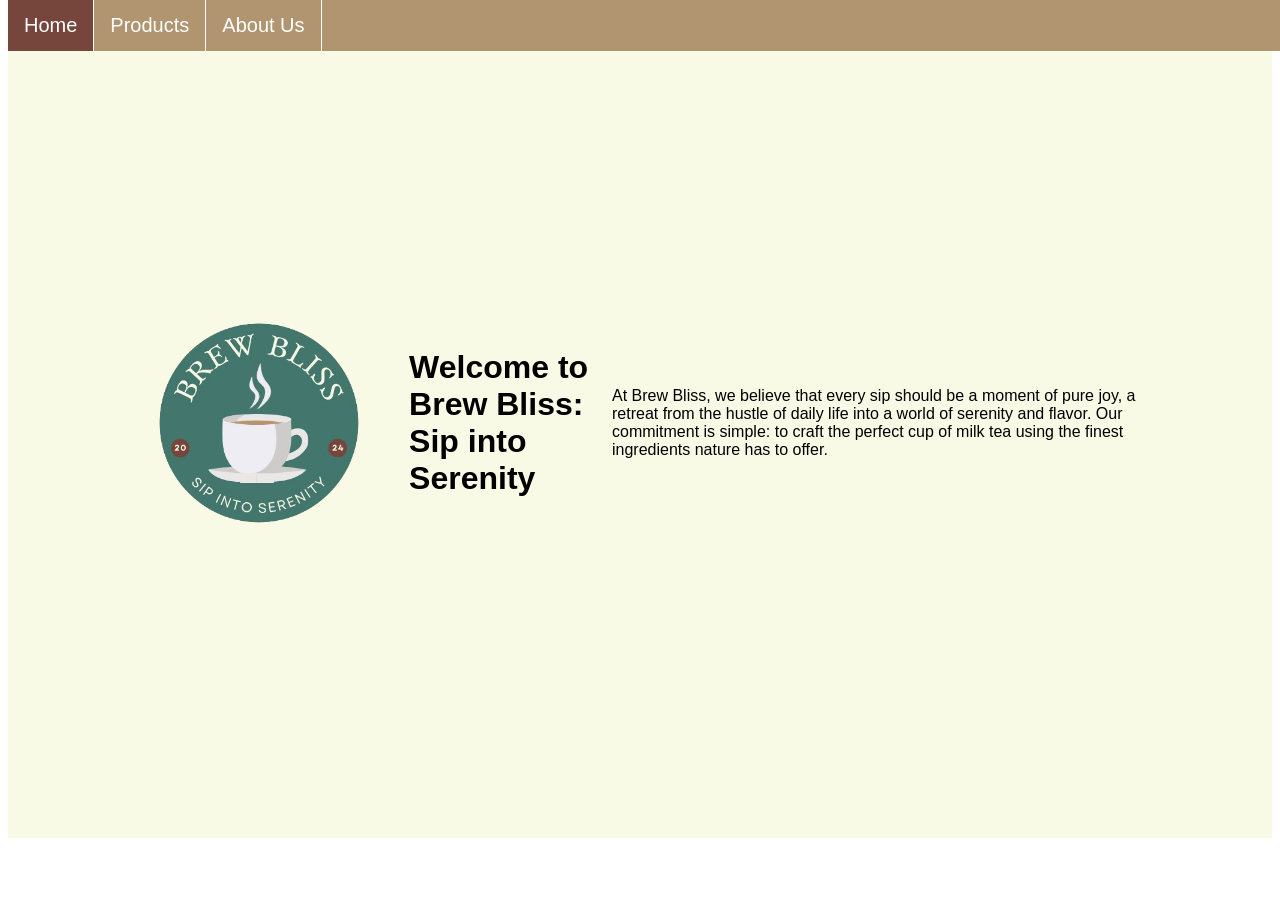
<file: index.html>
<!DOCTYPE html>
<html>
    <head>
<title>Home | Brew Bliss</title>
<link rel="stylesheet" href="stylesheets/homestyle.css" type="text/css">
    </head>
    <body>
<header id="links">
    <nav>
        <ul>
            <li class="home"><a href="index.html">Home</a></li>
            <li><a href="products.html">Products</a></li>
            <li><a href="about.html">About Us</a></li>
        </ul>
    </nav>
</header>
<div id="intro">
<img src="images/home_logo.png" width="300px" height="300px">
<h1>Welcome to Brew Bliss:
    Sip into Serenity</h1>
<p>At Brew Bliss, we believe that every sip should be a moment of pure joy, a retreat from the hustle of daily life into a world of serenity and flavor. Our commitment is simple: to craft the perfect cup of milk tea using the finest ingredients nature has to offer.</p>

</div>

    </body>
</html>
</file>
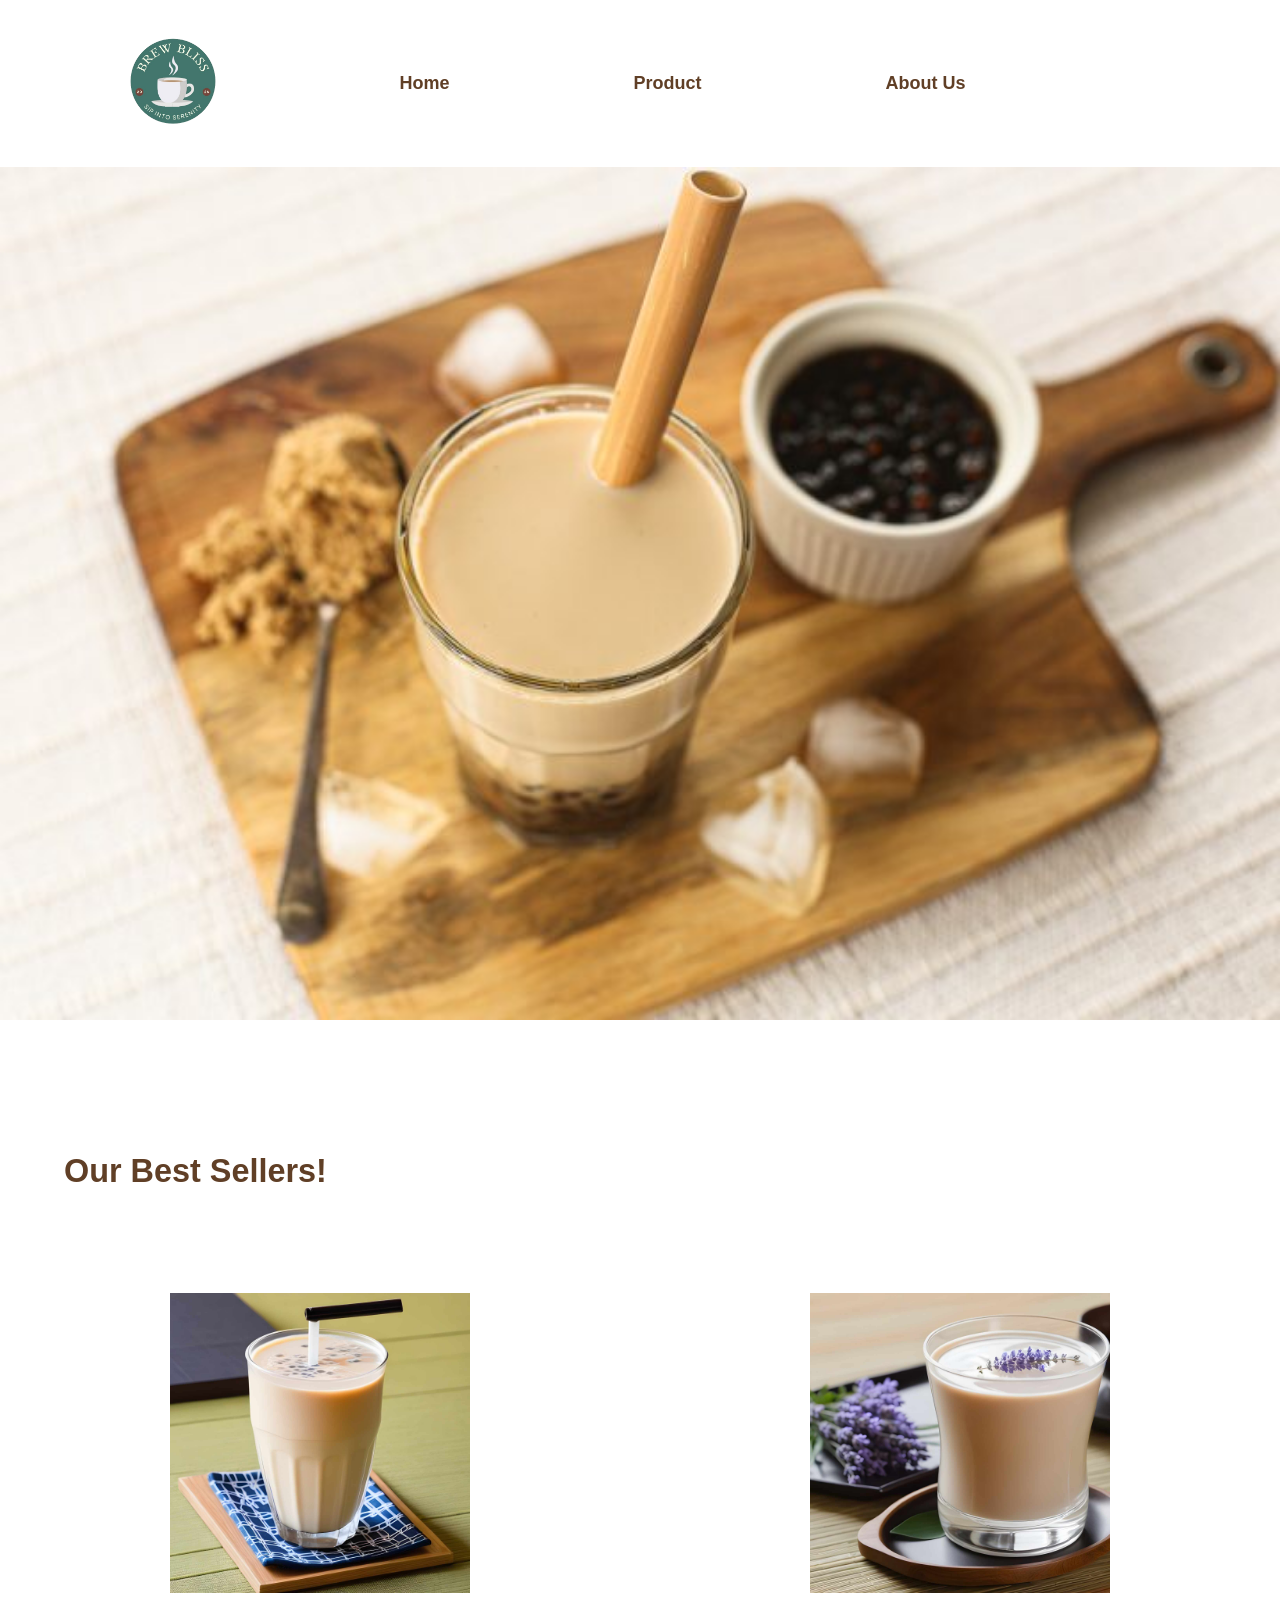
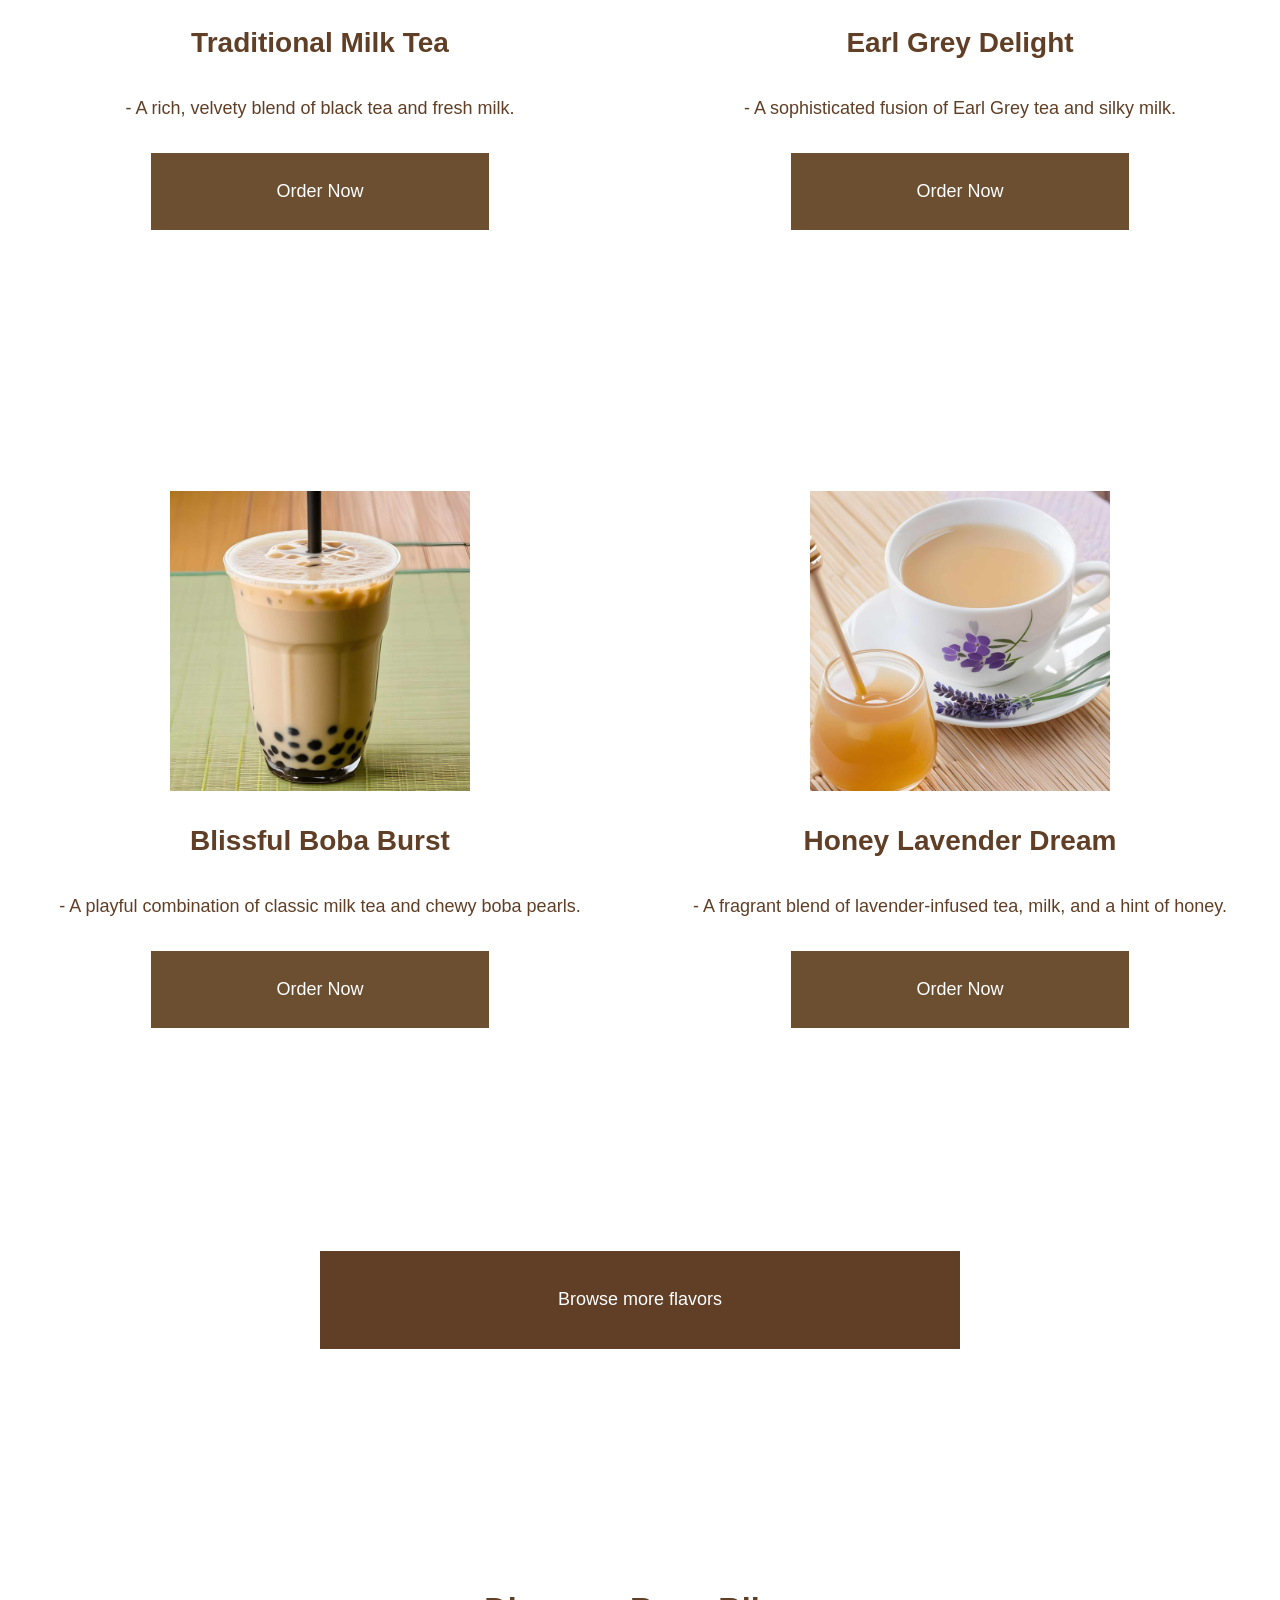
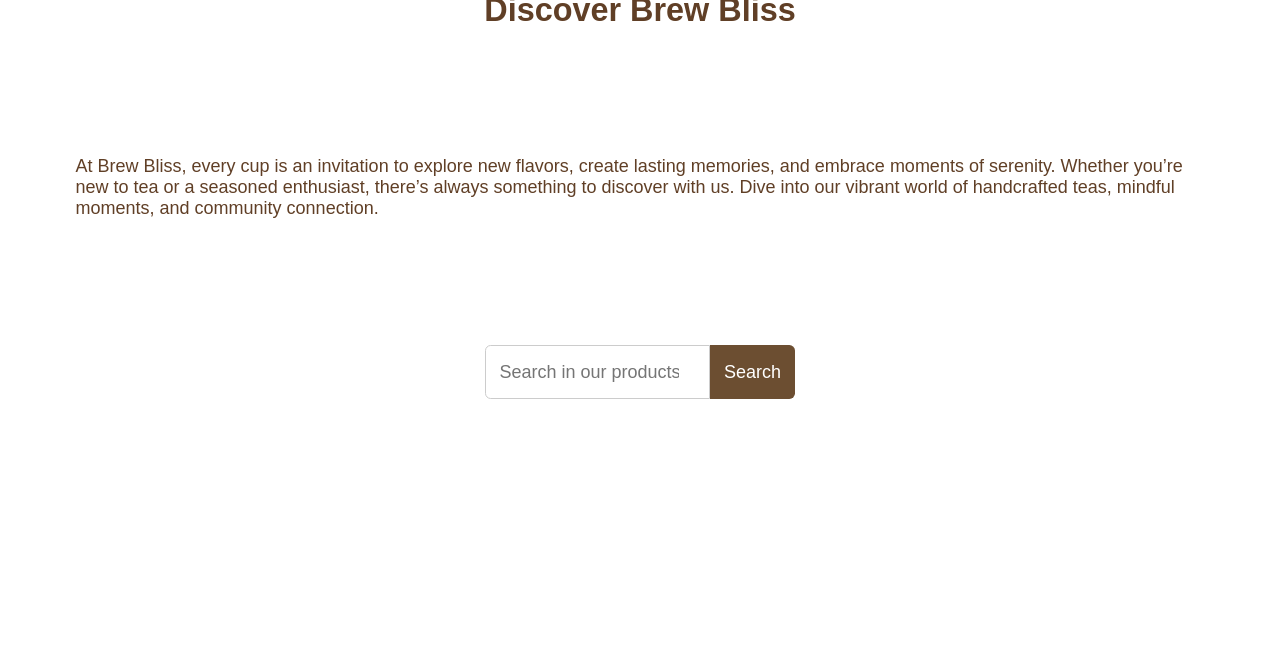
<file: Project Website/index.html>
<!DOCTYPE html>
<html lang="en">
<head>
    <meta charset="UTF-8">
    <meta name="viewport" content="width=device-width, initial-scale=1.0">
    <title>Brew Bliss</title>
    <link rel="stylesheet" href="mystyles.css" type="text/css">
    <link rel="icon" type="image/x-icon" href="images/logo1.png">
</head>
<body>
    <header>
        <nav>
            <ul>
                <li><a href="index.html"><img src="images/logo1.png" id="logo"></a></li>
                <li class="lItem"><a href="index.html">Home</a></li>
                <li class="lItem"><a href="product.html">Product</a></li>
                <li class="lItem"><a href="aboutus.html">About Us</a></li>
                <li><div class="menu-icon" onclick="showMenu();">
                    <span></span>
                    <span></span>
                    <span></span>
                   </div></li>
            </ul>
        </nav>
    </header>
    <main>
        <div id="hamburger-menu">
            <div><a href="index.html">Home</a></div>
            <div><a href="product.html">Product</a></div>
            <div><a href="aboutus.html">About Us</a></div>
        </div>
        <div id="hero">
            <img src="images/approaches.jpg" id="heroimage">
        </div>

        <div id="reco">
            <h2>Our Best Sellers!</h2>
            <div class="recoproduct">
                <div class="rproduct">
                    <img src="images/item1.jpg" alt="product 1" class="tea">
                    <h3>Traditional Milk Tea</h3>
                    <p>- A rich, velvety blend of black tea and fresh milk.</p>
                    <button>Order Now</button>
                </div>

                <div class="rproduct">
                    <img src="images/item2.jpg" alt="product 2" class="tea">
                    <h3>Earl Grey Delight</h3>
                    <p>- A sophisticated fusion of Earl Grey tea and silky milk.</p>
                    <button>Order Now</button>
                </div>
            </div>

            <div class="recoproduct">
                <div class="rproduct">
                    <img src="images/item3.jpg" alt="product 3" class="tea">
                    <h3>Blissful Boba Burst</h3>
                    <p>- A playful combination of classic milk tea and chewy boba pearls.</p>
                    <button>Order Now</button>
                </div>

                <div class="rproduct">
                    <img src="images/item4.jpg" alt="product 4" class="tea">
                    <h3>Honey Lavender Dream</h3>
                    <p>- A fragrant blend of lavender-infused tea, milk, and a hint of honey.</p>
                    <button>Order Now</button>
                </div>
            </div>
            <button id="browse">Browse more flavors</button>
        </div>

        <div id="discover">
            <h2>Discover Brew Bliss</h2>
            <p>At Brew Bliss, every cup is an invitation to explore new flavors, create lasting memories, and embrace moments of serenity. Whether you’re new to tea or a seasoned enthusiast, there’s always something to discover with us. Dive into our vibrant world of handcrafted teas, mindful moments, and community connection.</p>
            <div id="searchee">
                <input type="search" placeholder="Search in our products" id="search-box">
                <button id="search-btn">Search</button>
            </div>
        </div>
    </main>
    <script src="myscript.js" defer></script>
</body>
</html>
</file>
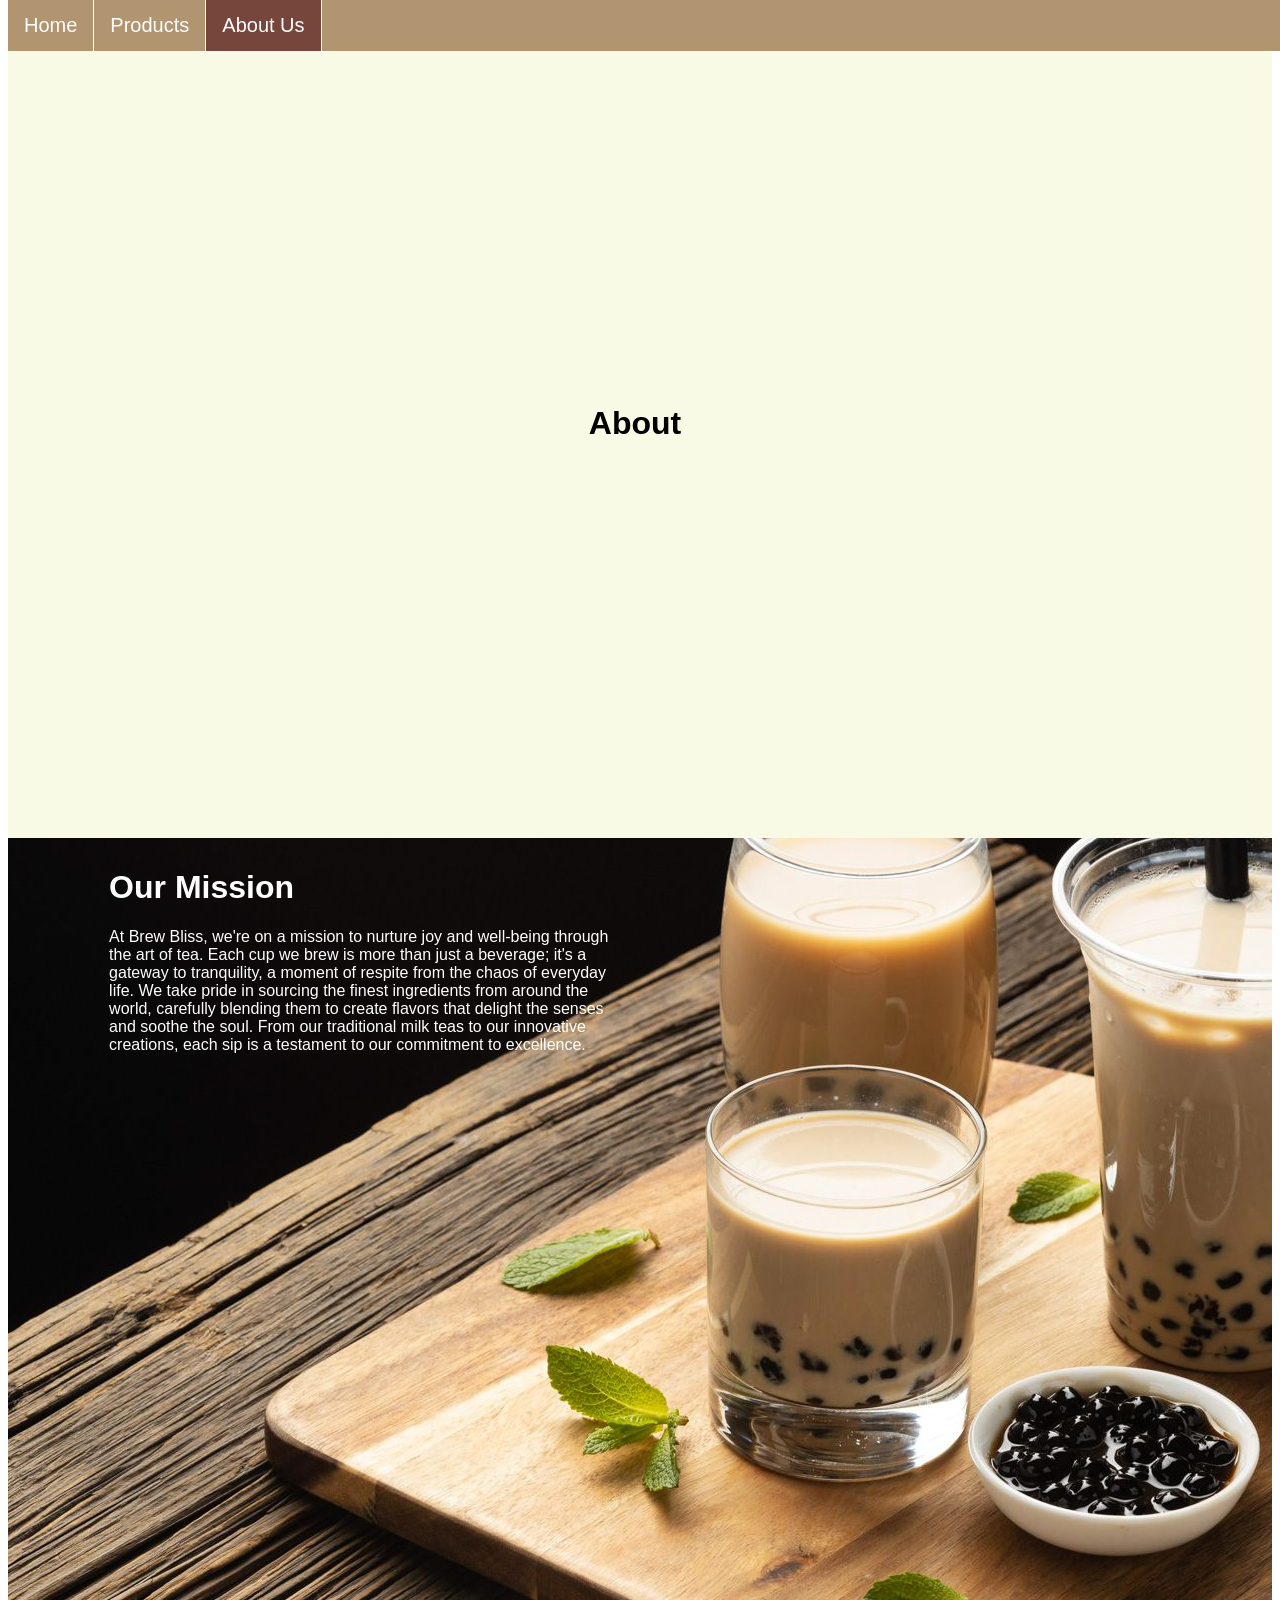
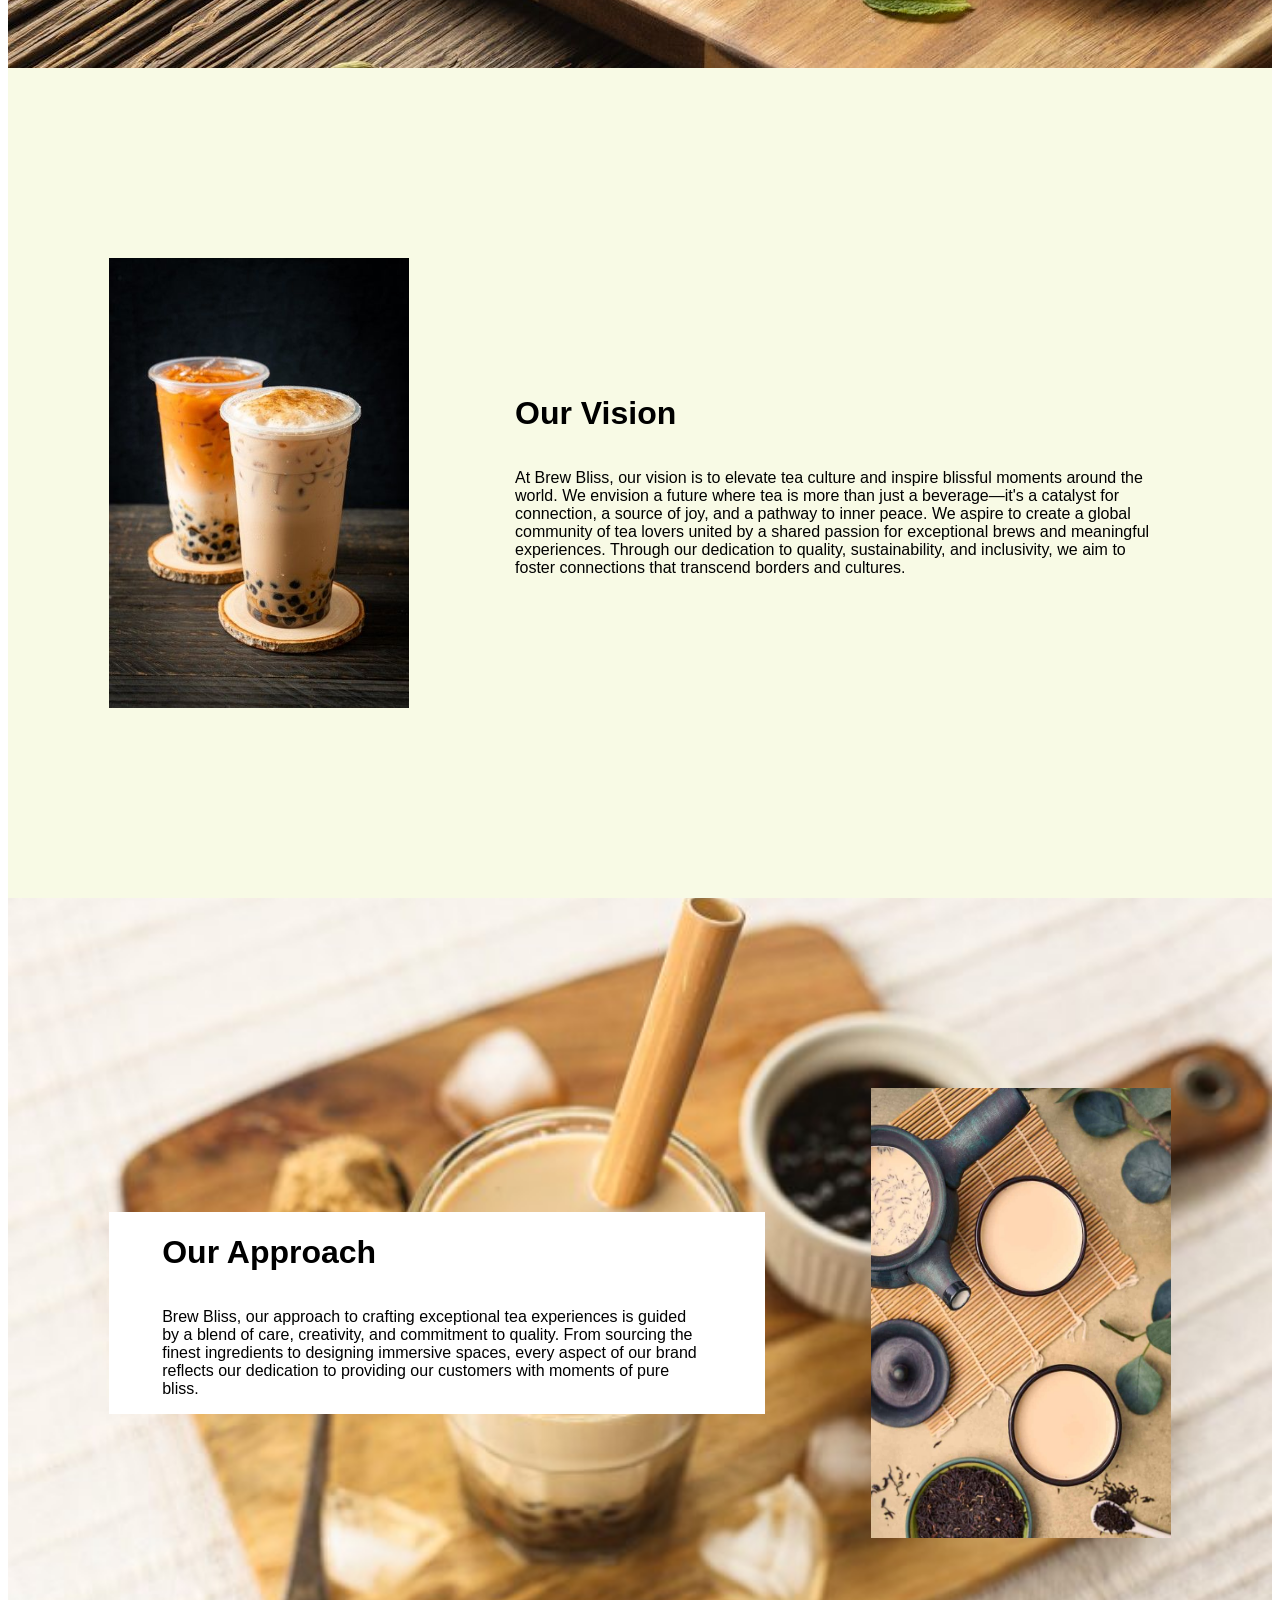
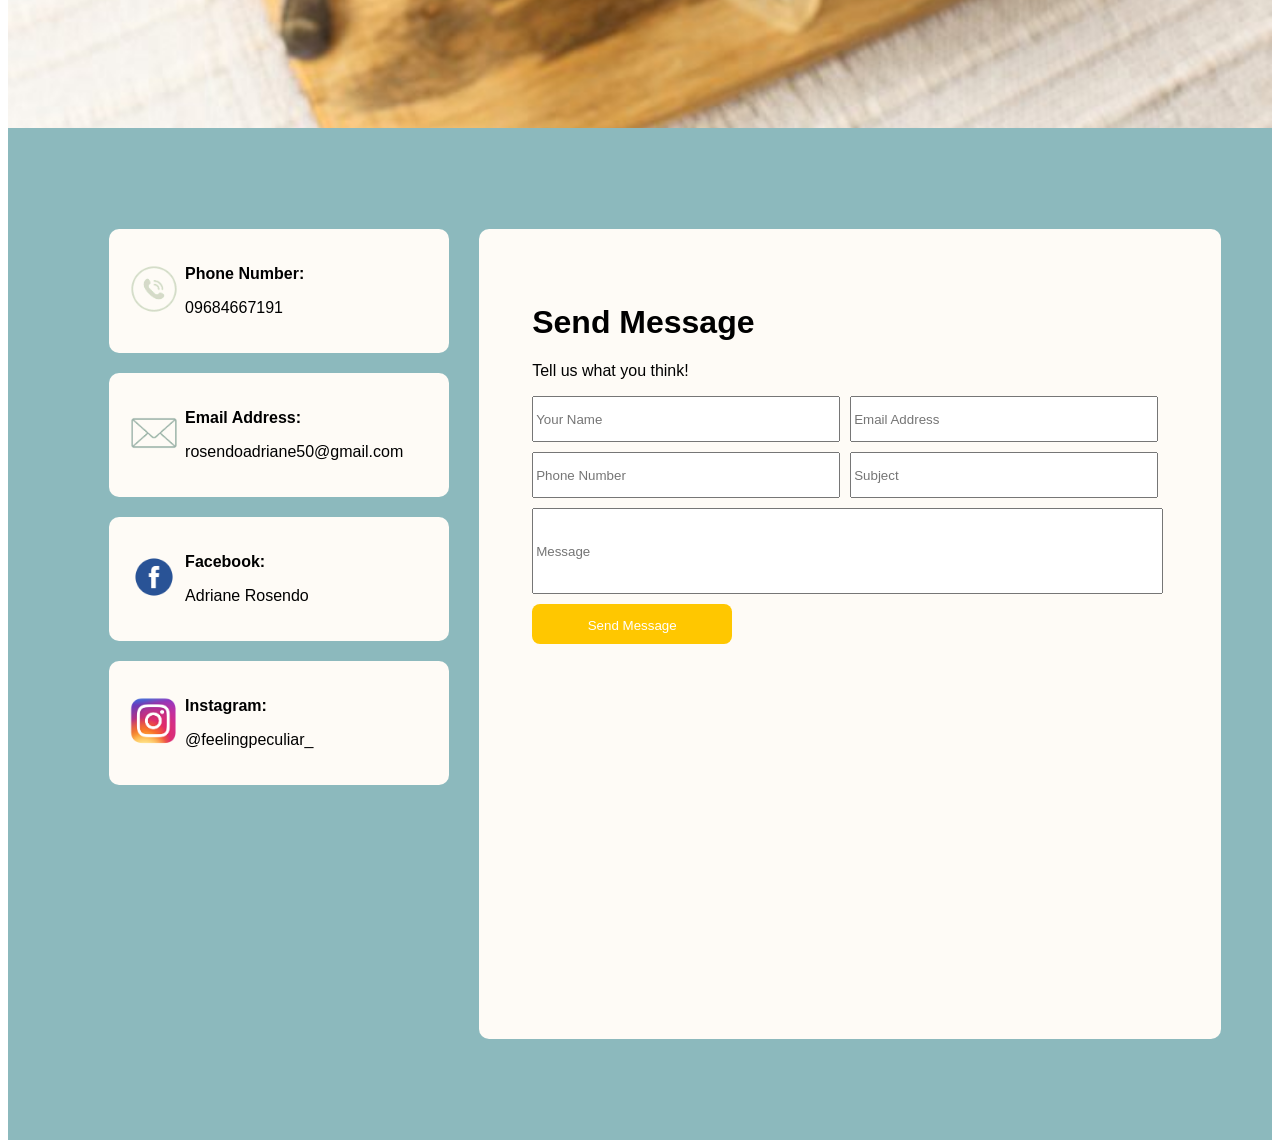
<file: about.html>
<!DOCTYPE html>
<html>
    <head>
<title>About Us | Brew Bliss</title>
<style>

* {
            font-family: 'Poppins', sans-serif;
        }
nav {
    position: fixed;
    top: 0;
    width: 100%;
}
ul {
  list-style-type: none;
  margin: 0;
  padding: 0;
  background-color: #B19470;
  display: flex;
  flex-direction: row;
  justify-content: flex-start;
}

li {
    border-right: 1px solid white;
    font-size: 20px;
}

li a {
  display: block;
  color: white;
  text-align: center;
  padding: 14px 16px;
  text-decoration: none;
}

li a:hover {
  background-color: #76453B;
}

.abt {
    background-color: #76453B;
}
#about {
    background-color: #F8FAE5;
    background-position: center;
    width: 84%;
    min-height: 90vh;
    padding: 10px 8%;
    display: flex;
    align-items: center;
    justify-content: center;
}

#mission {
    background-image: url(images/mission.jpg);
    background-position: center;
    width: 84%;
    min-height: 90vh;
    padding: 10px 8%;
    display: flex;
    align-items: flex-start;
    flex-direction: column;
}
#miss {
    width: 50%;
}
#vision {
    background-color: #F8FAE5;
    width: 84%;
    min-height: 90vh;
    padding: 10px 8%;
    display: flex;
    flex-direction: row;
    align-items: center;
    justify-content: space-evenly;
}

#vis {
    display: flex;
    flex-direction: column;
    margin-left: 10%;
}

#approach {
    background-image: url(images/approaches.jpg);
    background-size: cover;
    background-position: center;
    width: 84%;
    min-height: 90vh;
    padding: 10px 8%;
    display: flex;
    flex-direction: row;
    align-content: flex-start;
    align-items: center;
}
#appr {
    display: flex;
    flex-direction: column;
    margin-right: 10%;
    background-color: white;
    padding-left: 5%;
    padding-right: 5%;
}

h1, p {
    padding-right: 10px;
    color: black;
    font-size: 32;
}

.info {
    display: flex;
    flex-direction: row;
    align-items: center;
    background-color: #FEFBF6;
    width: 300px;
    padding: 20px;
    margin-bottom: 20px;
    border-radius: 10px;
    margin-right: 30px;
}
.icon {
    margin-right: 2%;
}

.omg {
    width: 300px;
    height: 40px;
    margin-right: 10px;
    margin-bottom: 10px;
}
#send {
    display: flex;
    flex-direction: column;
}
.ready {
    height: 80px;
    width: 98%;
    margin-bottom: 10px;
}
.go {
    width: 200px;
    height: 40px;
    background-color: #FFC700;
    color: #fff;
    border: none;
    font-weight: 500;
    border-radius: 8px;
    padding: 14px 24px;
}
#yes {
    background-color: #8CB9BD;
    background-position: center;
    width: 84%;
    min-height: 90vh;
    padding: 8% 8% 8% 8%;
    display: flex;
    flex-direction: row;
    justify-content: space-evenly;
}
#sendmessage {
    background-color: #FEFBF6;
    padding: 5%;
    border-radius: 10px;
}
#pagod {
    display: flex;
    flex-direction: row;
}
#na {
    display: flex;
    flex-direction: row;
}
</style>
    </head>
    <body>
<header id="links">
    <nav>
        <ul>
            <li><a href="index.html">Home</a></li>
            <li><a href="products.html">Products</a></li>
            <li class="abt"><a href="about.html">About Us</a></li>
        </ul>
    </nav>
</header>
<div id="about">
<h1 style=>About</h1>
</div>

<div id="mission">
<div id="miss">
<h1 style="color: white;">Our Mission</h1>
<p style="color: white;">At Brew Bliss, we're on a mission to nurture joy and well-being through the art of tea. Each cup we brew is more than just a beverage; it's a gateway to tranquility, a moment of respite from the chaos of everyday life. We take pride in sourcing the finest ingredients from around the world, carefully blending them to create flavors that delight the senses and soothe the soul. From our traditional milk teas to our innovative creations, each sip is a testament to our commitment to excellence.</p>
</div>
</div>

<div id="vision">
  <img src="images/vision.jpg" width="300px" height="450px" padding="50px"> 
<div id="vis"><h1>Our Vision</h1>
    <p>At Brew Bliss, our vision is to elevate tea culture and inspire blissful moments around the world. We envision a future where tea is more than just a beverage—it's a catalyst for connection, a source of joy, and a pathway to inner peace. We aspire to create a global community of tea lovers united by a shared passion for exceptional brews and meaningful experiences. Through our dedication to quality, sustainability, and inclusivity, we aim to foster connections that transcend borders and cultures.</p></div> 

</div>

<div id="approach">
    <div id="appr"> <h1>Our Approach</h1>
    <p>Brew Bliss, our approach to crafting exceptional tea experiences is guided by a blend of care, creativity, and commitment to quality. From sourcing the finest ingredients to designing immersive spaces, every aspect of our brand reflects our dedication to providing our customers with moments of pure bliss.</p></div>
    <img src="images/approach.jpg" width="300px" height="450px">
</div>

<div id="yes">
<div id="contactus">
<div class="info">
<div class="icon">
<img src="images/phone.png" width="50px" height="50px">
</div>

<div class="data">
<p><b>Phone Number:</b></p>
<p>09684667191</p>
</div>
</div>

<div class="info">
<div class="icon">
<img src="images/email.png" width="50px" height="50px">
</div>

<div class="data">
<p><b>Email Address:</b></p>
<p>rosendoadriane50@gmail.com</p>
</div>
</div>

<div class="info">
<div class="icon">
<img src="images/fblogo.png" width="50px" height="50px">
</div>

<div class="data">
<p><b>Facebook:</b></p>
<p>Adriane Rosendo</p>
</div>
</div>

<div class="info">
<div class="icon">
<img src="images/iglogo.png" width="50px" height="50px">
</div>

<div class="data">
<p><b>Instagram:</b></p>
<p>@feelingpeculiar_</p>
</div>
</div>
</div>

<div id="sendmessage">
<div id="omki">
<h1>Send Message</h1>
<p>Tell us what you think!</p>
</div>

<div id="input">
<div id="pagod">
<input class="omg" type="text" placeholder="Your Name">
<input  class="omg" type="text" placeholder="Email Address">
</div>

<div id="na">
    <input class="omg" type="text" placeholder="Phone Number">
    <input class="omg" type="text" placeholder="Subject">
</div>

<div id="send">
<input class="ready" type="text" placeholder="Message">
<button class="go">Send Message</button>
</div>
</div>
</div>
</div>
    </body>
</html>
</file>
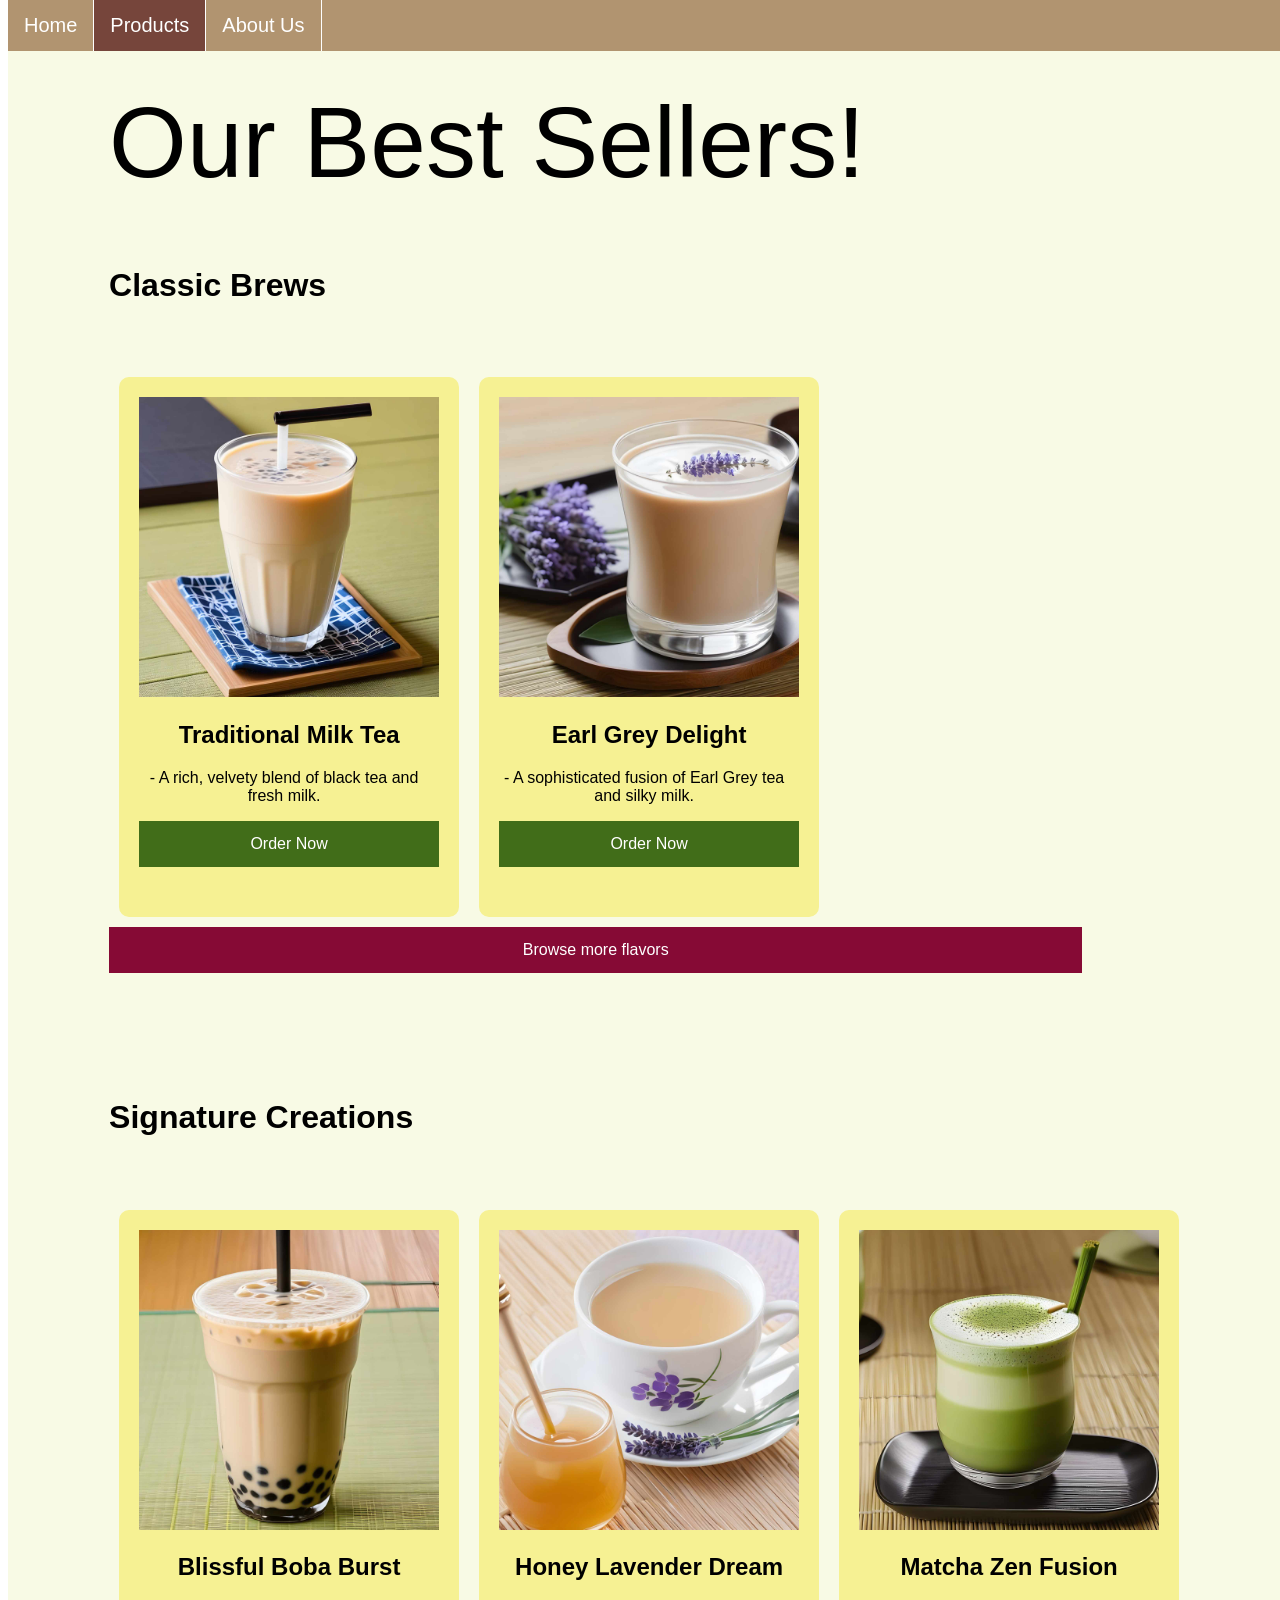
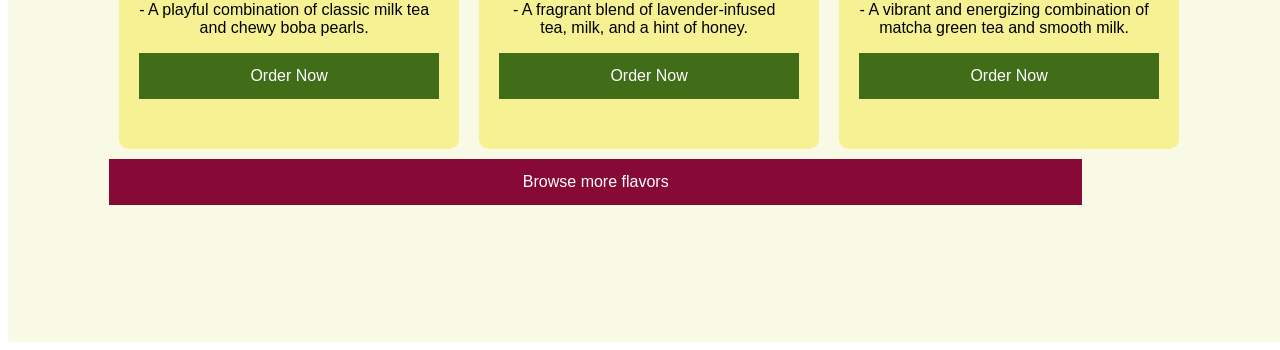
<file: products.html>
<!DOCTYPE html>
<html>
    <head>
<title>Products | Brew Bliss</title>
<link rel="stylesheet" href="stylesheets/productsstyle.css" type="text/css">
    </head>
    <body>
<header id="links">
    <nav>
        <ul>
            <li><a href="index.html">Home</a></li>
            <li class="products"><a href="products.html">Products</a></li>
            <li><a href="about.html">About Us</a></li>
        </ul>
    </nav>
</header>

<div class="menu">
<h1 id="menuu">Our Best Sellers!</h1>
                <h1 class="creations">Classic Brews</h1>
                <div class="items">
                <section class="item1">
                    <img src="images/item1.jpg" width="300px" height="300px">
                    <h2>Traditional Milk Tea</h2>
                    <p>- A rich, velvety blend of black tea and fresh milk.</p>
                    <button class="order">Order Now</button>
                </section>

                <section class="item2">
                    <img src="images/item2.jpg" width="300px" height="300px">
                    <h2>Earl Grey Delight</h2>
                    <p>- A sophisticated fusion of Earl Grey tea and silky milk.</p>
                    <button class="order">Order Now</button>
                </section>
                </div>
                <button class="browse">Browse more flavors</button>

                <h1 class="creations">Signature Creations</h1>
                <div class="items">
                    <section class="item1">
                        <img src="images/item3.jpg" width="300px" height="300px">
                        <h2>Blissful Boba Burst</h2>
                        <p>- A playful combination of classic milk tea and chewy boba pearls.</p>
                        <button class="order">Order Now</button>
                    </section>
    
                    <section class="item2">
                        <img src="images/item4.jpg" width="300px" height="300px">
                        <h2>Honey Lavender Dream</h2>
                        <p>- A fragrant blend of lavender-infused tea, milk, and a hint of honey.</p>
                        <button class="order">Order Now</button>
                    </section>

                    <section class="item1">
                        <img src="images/item5.jpg" width="300px" height="300px">
                        <h2>Matcha Zen Fusion</h2>
                        <p>- A vibrant and energizing combination of matcha green tea and smooth milk.</p>
                        <button class="order">Order Now</button>
                    </section>  
                    </div>
                    <button class="browse">Browse more flavors</button>
                </section>
            </div>
        </div>
    </body>
</html>
</file>
<file: stylesheets/homestyle.css>
* {
    font-family: 'Poppins', sans-serif;
}
nav {
position: fixed;
top: 0;
width: 100%;
}
ul {
list-style-type: none;
margin: 0;
padding: 0;
background-color: #B19470;
display: flex;
flex-direction: row;
justify-content: flex-start;
}

li {
border-right: 1px solid white;
font-size: 20px;
}

li a {
display: block;
color: white;
text-align: center;
padding: 14px 16px;
text-decoration: none;
}

li a:hover {
background-color: #76453B;
}

.home {
background-color: #76453B;
}
#intro {
background-color: #F8FAE5;
background-position: center;
width: 84%;
min-height: 90vh;
padding: 10px 8%;
display: flex;
flex-direction: row;
align-items: center;
justify-content: space-evenly;
}
h1, p {
padding-right: 10px;
color: black;
font-size: 32;
}
</file>
<file: Project Website/mystyles.css>
@media only screen and (max-width: 425px) and (min-width: 375px) {
html {
    font-size: 16px;
}
* {
    margin: 0;
    padding: 0;
    box-sizing: border-box;
    font-family: 'Poppins', sans-serif;
}
header {
    width: 100%;
    height: 6.25rem;
    padding: 3%;
}
.lItem {
display: none;
}
.menu-icon {
    display: inline-block;
    cursor: pointer;
    width: 20px;
}
.menu-icon span {
    display: block;
    width: 30px;
    height: 5px;
    margin: 6px 0;
    background-color: black;
    transition: 0.4s;
}
ul {
    display: flex;
    flex-direction: row;
    align-items: center;
    justify-content: space-around;
    list-style: none;
}
#hamburger-menu {
    width: 100%;
    display: flex;
    flex-direction: column;
    display: none;
}
@keyframes slideDown{
    from {
        max-height: 0px;
        opacity: 0;
    }
    to {
        max-height: 50px;
        opacity: 1;
    }
}
#hamburger-menu div {
    width: 100%;
    background-color: #E3CAA5;
    height: 3rem;
    display: flex;
    align-items: center;
    justify-content: center;
    animation: slideDown 0.5s 1 ease forwards;
}

#hamburger-menu div:hover {
    background-color: #AD8B73;
}
#logo {
    width: 4.735rem;
}
a {
    text-decoration: none;
    color: #603F26;
    font-weight: bold;
}

a:hover {
    border-bottom: 0.063rem solid #603F26;
}

#heroimage {
    width: 100%;
    height: 10%;
}
#reco {
    padding: 0;
    margin: 0;
}
h2 {
    font-size: 1.8rem;
    margin: 5%;
    padding-top: 5%;
    color: #603F26;
}
h3 {
    font-size: 1rem;
    padding: 1%;
    color: #603F26;
    margin-top: 5%;
}
p {
    font-size: 0.75rem;
    padding: 1%;
    margin-top: 5%;
    color: #603F26;
}
button {
    display: block;
    width: 100%;
    border: none;
    background-color: #6C4E31;
    padding: 5%;
    font-size: 1rem;
    cursor: pointer;
    text-align: center;
    color: white;
    margin-bottom: 10%;
    margin-top: 5%;
}
button:hover {
    background-color: #9b9885;
    color: black;
}
#browse {
    display: block;
    width: 50%;
    border: none;
    background-color: #603F26;
    padding: 5%;
    font-size: 1rem;
    cursor: pointer;
    text-align: center;
    color: white;
    margin-left: 25%;
}
#browse:hover {
    background-color: #9b9885;
    color: black;
}
.recoproduct {
    width: 100%;
    display: flex;
    flex-direction: row;
    justify-content: space-between;
    align-items: flex-start;
    padding: 0;
    margin-bottom: 10%;
}
.rproduct {
    display: flex;
    flex-direction: column;
    align-items: center;
    width: 50%;
    padding: 3%;
}
.tea {
    width: 11.531rem;
}
#discover {
    display: flex;
    align-items: center;
    flex-direction: column;
    margin: 5%;
    margin-bottom: 20%;
}
#discover p {
    margin-bottom: 10%;
}
#search-btn {
    display: block;
    width: 100%;
    background-color: #6C4E31;
    font-size: 1rem;
    cursor: pointer;
    text-align: center;
    color: white;
    border-radius: 0 0.313rem 0.313rem 0;
    height: 3rem;
    margin: 0;
}
#search-box {
    height: 3rem;
    padding: 0.5rem 0.75rem;
    font-size: 0.75rem;
    border: 0.063rem solid #ccc;
    border-radius: 0.313rem 0 0 0.313rem;
    outline: none;
    width: 12.5rem;
    transition: all 0.3s ease;
}
#searchee {
    display: flex;
    flex-direction: row;
    justify-content: center;
    align-items: center;
}
}

@media only screen and (max-width: 1440px) and (min-width: 768px) {
    html {
        font-size: 18px;
    }
    * {
        margin: 0;
        padding: 0;
        box-sizing: border-box;
        font-family: 'Poppins', sans-serif;
    }
    header {
        width: 100%;
        padding: 3%;
    }
    .menu-icon {
        display: none;
    }
    ul {
        display: flex;
        flex-direction: row;
        align-items: center;
        justify-content: space-around;
        list-style: none;
    }
    #logo {
        width: 4.735rem;
    }
    a {
        text-decoration: none;
        color: #603F26;
        font-weight: bold;
    }
    
    a:hover {
        border-bottom: 0.063rem solid #603F26;
    }
    #hamburger-menu {
        display: none;
    }
    #heroimage {
        width: 100%;
        height: 10%;
    }
    #reco {
        padding: 0;
        margin: 0;
    }
    h2 {
        font-size: 1.8rem;
        margin: 5%;
        padding-top: 5%;
        color: #603F26;
    }
    h3 {
        font-size: 1.556rem;
        padding: 1%;
        color: #603F26;
        margin-top: 5%;
    }
    p {
        font-size: 1rem;
        padding: 1%;
        margin-top: 5%;
        color: #603F26;
    }
    button {
        display: block;
        width: 60%;
        border: none;
        background-color: #6C4E31;
        padding: 5%;
        font-size: 1rem;
        cursor: pointer;
        text-align: center;
        color: white;
        margin-bottom: 10%;
        margin-top: 5%;
    }
    button:hover {
        background-color: #9b9885;
        color: black;
    }
    #browse {
        display: block;
        width: 50%;
        border: none;
        background-color: #603F26;
        padding: 3%;
        font-size: 1rem;
        cursor: pointer;
        text-align: center;
        color: white;
        margin-left: 25%;
    }
    #browse:hover {
        background-color: #9b9885;
        color: black;
    }
    .recoproduct {
        width: 100%;
        display: flex;
        flex-direction: row;
        justify-content: space-between;
        align-items: flex-start;
        padding: 0;
        margin-bottom: 10%;
    }
    .rproduct {
        display: flex;
        flex-direction: column;
        align-items: center;
        width: 50%;
        padding: 3%;
    }
    .tea {
        width: 16.667rem;
    }
    #discover {
        display: flex;
        align-items: center;
        flex-direction: column;
        margin: 5%;
        margin-bottom: 20%;
    }
    #discover p {
        margin-bottom: 10%;
    }
    #search-btn {
        display: block;
        width: 100%;
        background-color: #6C4E31;
        font-size: 1rem;
        cursor: pointer;
        text-align: center;
        color: white;
        border-radius: 0 0.313rem 0.313rem 0;
        height: 3rem;
        margin: 0;
    }
    #search-box {
        height: 3rem;
        padding: 0.5rem 0.75rem;
        font-size: 1rem;
        border: 0.063rem solid #ccc;
        border-radius: 0.313rem 0 0 0.313rem;
        outline: none;
        width: 12.5rem;
        transition: all 0.3s ease;
    }
    #searchee {
        display: flex;
        flex-direction: row;
        justify-content: center;
        align-items: center;
    }
    }
</file>
<file: stylesheets/productsstyle.css>
* {
    font-family: 'Poppins', sans-serif;
}
nav {
position: fixed;
top: 0;
width: 100%;
}
ul {
list-style-type: none;
margin: 0;
padding: 0;
background-color: #B19470;
display: flex;
flex-direction: row;
justify-content: flex-start;
}

li {
border-right: 1px solid white;
font-size: 20px;
}

li a {
display: block;
color: white;
text-align: center;
padding: 14px 16px;
text-decoration: none;
}

li a:hover {
background-color: #76453B;
}

.products {
background-color: #76453B;
}
#products {
background-color: #F8FAE5;
background-position: center;
width: 84%;
min-height: 90vh;
padding: 10px 8%;
display: flex;
flex-direction: row;
}
h1, p {
padding-right: 10px;
color: black;
font-size: 32;
}
#menuu {
    color: black;
    font-weight: 500;
    font-size: 100px;
    justify-content: center;
}
.items {
    margin-top: 5%;
    color:black;
    max-width: 620px;
    display: flex;
    flex-direction: row;
}
.item1 {
    background-color: #F6F193;
    border-radius: 10px;
    margin: 10px;
    padding: 20px;
    width: 300px;
    text-align: center;
}
.item2 {
    background-color: #F6F193;
    border-radius: 10px;
    margin: 10px;
    padding: 20px;
    width: 300px;
    text-align: center;
}
.menu{
    width: 100%;
    min-height: 100vh;
    padding: 10px 8%;
    background-color: #F8FAE5
}
.order {
    display: block;
width: 100%;
border: none;
background-color: #416D19;
padding: 14px 28px;
font-size: 16px;
cursor: pointer;
text-align: center;
color: white;
margin-bottom: 10%;
}
.order:hover {
    background-color: #9b9885;
    color: black;
}
.browse {
    display: block;
width: 77%;
border: none;
background-color: #860A35;
padding: 14px 28px;
font-size: 16px;
cursor: pointer;
text-align: center;
color: white;
margin-bottom: 10%; 
}
.browse:hover {
    background-color: #9b9885;
color: black;
}

@media (min-width: 320px) and (max-width: 425px) {
    * {
        font-family: 'Poppins', sans-serif;
    }
    nav {
    position: fixed;
    top: 0;
    width: 100%;
    }
    ul {
    list-style-type: none;
    margin: 0;
    padding: 0;
    background-color: #B19470;
    display: flex;
    flex-direction: row;
    justify-content: flex-start;
    }
    
    li {
    border-right: 1px solid white;
    font-size: 1rem;
    }
    
    li a {
    display: block;
    color: white;
    text-align: center;
    padding: 14px 16px;
    text-decoration: none;
    }
    
    li a:hover {
    background-color: #76453B;
    }
    
    .products {
    background-color: #76453B;
    }
    #products {
    background-color: #F8FAE5;
    background-position: center;
    width: 84%;
    min-height: 90vh;
    padding: 10px 8%;
    display: flex;
    flex-direction: row;
    }
    h1, p {
    padding-right: 10px;
    color: black;
    font-size: 1rem;
    }
    #menuu {
        color: black;
        font-weight: 500;
        font-size: 2.5rem;
        justify-content: center;
    }
    .items {
        margin-top: 5%;
        color:black;
        max-width: 620px;
        display: flex;
        flex-direction: column;
    }
    img {
        width: 70%;
        height: 70%;
    }
    .item1 {
        background-color: #F6F193;
        border-radius: 10px;
        margin: 10px;
        padding: 20px;
        width: 75%;
        text-align: center;
    }
    .item1 h2 {
        font-size: 2rem;
    }
    .item1 p {
        font-size: 1rem;
    }

    .item2 h2 {
        font-size: 2rem;
    }
    .item2 p {
        font-size: 1rem;
    }
    .item2 {
        background-color: #F6F193;
        border-radius: 10px;
        margin: 10px;
        padding: 20px;
        width: 75%;
        text-align: center;
    }
    .menu{
        width: 100%;
        min-height: 100vh;
        padding: 10px 8%;
        background-color: #F8FAE5
    }
    .order {
        display: block;
    width: 100%;
    border: none;
    background-color: #416D19;
    padding: 1em 2em;
    font-size: 1rem;
    cursor: pointer;
    text-align: center;
    color: white;
    margin-bottom: 10%;
    }
    .order:hover {
        background-color: #9b9885;
        color: black;
    }
    .browse {
        display: block;
    width: 75%;
    border: none;
    background-color: #860A35;
    padding: 1em 2em;
    font-size: 16px;
    cursor: pointer;
    text-align: center;
    color: white;
    margin-bottom: 10%; 
    }
    .browse:hover {
        background-color: #9b9885;
    color: black;
    }
}
</file>
